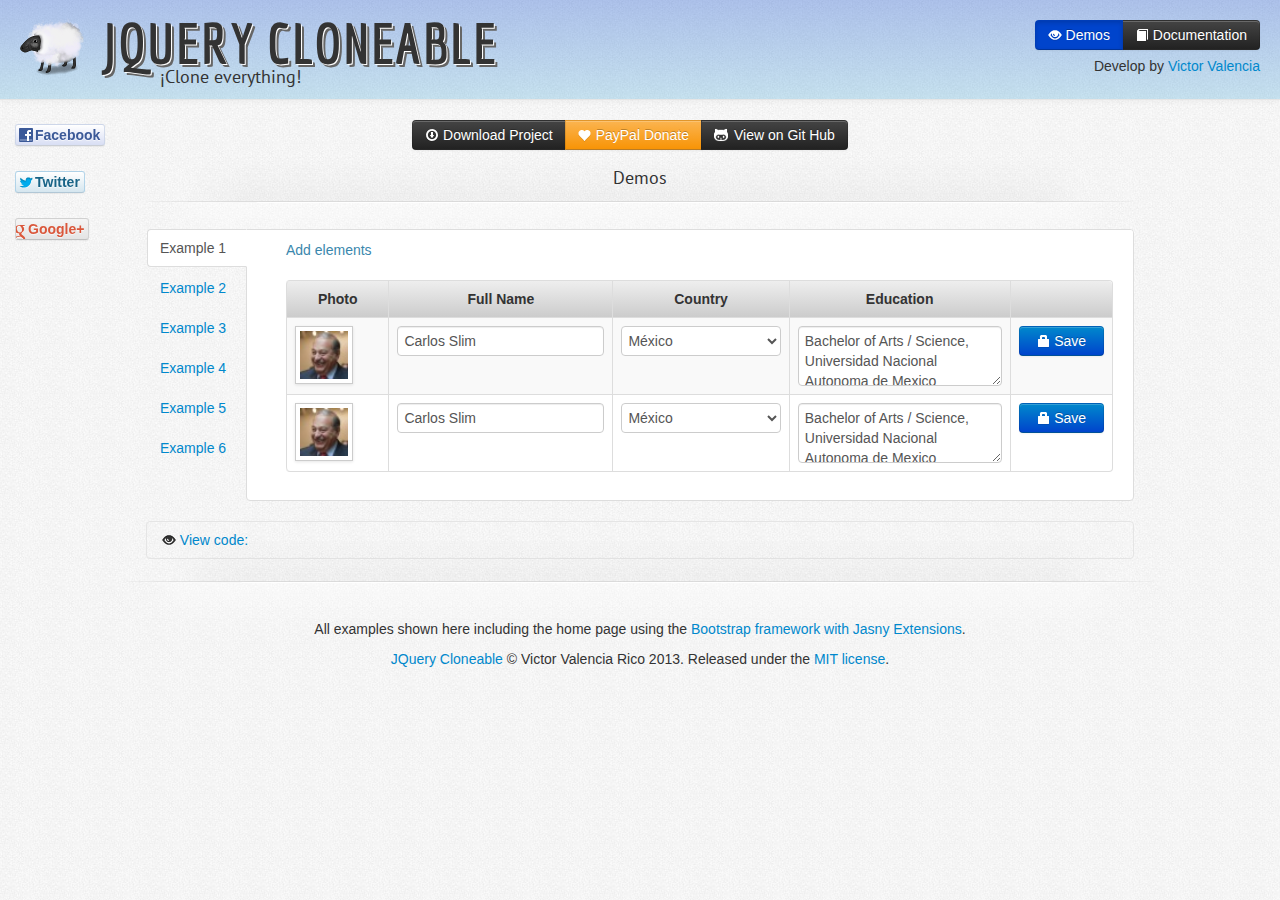
<file: index.html>
<!DOCTYPE html>
<html>

    <head>

	<meta http-equiv="Content-Type" content="text/html; charset=UTF-8">
	<title>JQuery Cloneable</title>

	<link rel="stylesheet" href="bootstrap/css/bootstrap.min.css"/>
	<link rel="stylesheet" href="social-likes/social-likes.css"/>
	<link rel="stylesheet" href="css/fonts.css"/>
	<link rel="stylesheet" href="css/index.css"/>

	<script type="text/javascript" src="js/jquery-1.8.2.min.js"></script>
	<script type="text/javascript" src="bootstrap/js/bootstrap.min.js"></script>
	<script type="text/javascript" src="social-likes/social-likes.min.js"></script>
	<script type="text/javascript" src="js/demo/index.js"></script>

    </head>

    <body>

	<!-- Begin :: Donate Form -->
	<form id="formDonate" action="https://www.paypal.com/cgi-bin/webscr" method="post">
	    <input type="hidden" name="cmd" value="_s-xclick">
	    <input type="hidden" name="hosted_button_id" value="7344EETBUX96A">
	</form>
	<!-- End :: Donate Form -->

	<!-- Begin :: Header -->
	<div class="container-fluid no-padding" >
	    <div class="row-fluid header-primary top-header top-header-background " style="padding-top: 0;">
		<div class="span6">
			<div class="sheep-logo pull-left"></div>
			<h2>JQUERY CLONEABLE</h2>
			<p class="subtitle">¡Clone everything!</p>
		</div>
		<div class="span6">
		    <div class="row-fluid" style="padding-top: 0;">
			<div class="span12">
			    <div id="buttonsPanel" class="btn-group buttons-menu-container pull-right">
				<button class="btn btn-primary active" data-page="demos"><i class="icon-eye-open icon-white"></i> Demos</button>
				<button class="btn btn-inverse" data-page="docs"><i class="icon-book icon-white"></i> Documentation</button>
			    </div>
			</div>
		    </div>
		    <div class="row-fluid" style="padding-top: 0;">
			<div class="span12">
			    <div class="pull-right" style="margin-right: 20px;">
				<p>Develop by <a href="https://github.com/victor-valencia">Victor Valencia</a></p>
			    </div>
			</div>
		    </div>
		</div>
	    </div>
	</div>
	<!-- End :: Header -->

	<!-- Begin :: Content -->
	<div class="container-fluid">

	    <div class="row-fluid">

		<div class="span1"></div>
		<div class="span10">

		    <!-- Begin :: Git Hub Buttons -->
		    <div class="row-fluid">
			<div class="span12 text-center">
			    <div class="btn-group buttons-menu-container">
				<button class="btn btn-inverse">
				    <a href="https://github.com/victor-valencia/jquery-cloneable/zipball/master">
					<i class="icon-download icon-white"></i> Download Project
				    </a>
				</button>
				<button id="btnDonate" class="btn btn-warning">
				    <i class="icon-heart icon-white"></i> PayPal Donate
				</button>
				<button class="btn btn-inverse">
				    <a href="https://github.com/victor-valencia/jquery-cloneable" target="_blank">
					<i class="icon-github icon-white"></i> View on Git Hub
				    </a>
				</button>
			    </div>
			</div>
		    </div>
		    <!-- End :: Git Hub Buttons -->

		    <!-- Begin :: Page Demos -->
		    <div class="container-fluid page" data-page="demos">

			<div class="row-fluid">
			    <div class="span12">
				<h3>Demos</h3>
			    </div>
			</div>

			<div class="row-fluid">
			    <div class="span12">
				<img src="css/images/divider.png" class="divider"/>
			    </div>
			</div>

			<div class="row-fluid">
			    <div class="span12">
				<div class="tabbable tabs-left">
				    <ul class="nav nav-tabs">
					<li class="active"><a href="demo_1.html" data-width="265px">Example 1</a></li>
					<li><a href="demo_2.html" data-width="265px">Example 2</a></li>
					<li><a href="demo_3.html" data-width="925px">Example 3</a></li>
					<li><a href="demo_4.html" data-width="600px">Example 4</a></li>
					<li><a href="demo_5.html" data-width="925px">Example 5</a></li>
					<li><a href="demo_6.html" data-width="925px">Example 6</a></li>
				    </ul>
				    <div class="tab-content">
					<iframe src="demo_1.html" style="width: 100%; height: 265px;"></iframe>
				    </div>
				</div>
			    </div>
			</div>

			<div class="row-fluid">
			    <div class="span12">

				<div class="accordion">
				    <div class="accordion-group">
					<div class="accordion-heading">
					    <a class="accordion-toggle" data-toggle="collapse" href="#collapseOne">
						<i class="icon-eye-open"></i> View code:
					    </a>
					</div>
					<div id="collapseOne" class="accordion-body collapse" style="height: 0px; ">
					    <div class="accordion-inner">

						<div class="row-fluid gist-container" style="display: block;">
						    <div class="span12">
							<script src="https://gist.github.com/victor-valencia/ef6f3722c47a46ae65a4.js"></script>
						    </div>
						</div>
						<div class="row-fluid gist-container">
						    <div class="span12">
							<script src="https://gist.github.com/victor-valencia/c6d660ab84e2005b8a9e.js"></script>
						    </div>
						</div>
						<div class="row-fluid gist-container">
						    <div class="span12">
							<script src="https://gist.github.com/victor-valencia/93a3c64fcefb2cde4ade.js"></script>
							<script src="https://gist.github.com/victor-valencia/f7173b486d6a837353f5.js"></script>
						    </div>
						</div>
						<div class="row-fluid gist-container">
						    <div class="span12">
							<script src="https://gist.github.com/victor-valencia/7988c0bd191995e0ed78.js"></script>
							<script src="https://gist.github.com/victor-valencia/f7173b486d6a837353f5.js"></script>
						    </div>
						</div>
						<div class="row-fluid gist-container">
						    <div class="span12">
							<script src="https://gist.github.com/victor-valencia/efb5e34c3df4fd89b068.js"></script>
							<script src="https://gist.github.com/victor-valencia/f7173b486d6a837353f5.js"></script>
						    </div>
						</div>
						<div class="row-fluid gist-container">
						    <div class="span12">
							<script src="https://gist.github.com/victor-valencia/6d6f94be6806620d2033.js"></script>
							<script src="https://gist.github.com/victor-valencia/f7173b486d6a837353f5.js"></script>
						    </div>
						</div>

					    </div>
					</div>
				    </div>
				</div>

			    </div>
			</div>

		    </div>
		    <!-- End :: Page Demos -->

		    <!-- Begin :: Page Documentation -->
		    <div class="container-fluid page hide" data-page="docs">

			<div class="row-fluid">
			    <div class="span12">
				<h3>Documentation</h3>
			    </div>
			</div>

			<div class="row-fluid">
			    <div class="span12">
				<img src="css/images/divider.png" class="divider"/>
			    </div>
			</div>

			<div class="row-fluid">
			    <div class="span12">

				<table class="table table-bordered table-striped table-doc">

				    <thead class="top-header-background">
					<th colspan="2">initialization</th>
				    </thead>
				    <tbody>

					<tr>
					    <td>
						<span class="text-success">.cloneable</span>( <span class="text-info">options</span> )
					    </td>
					    <td class="muted">
						<span class="return-type">Returns: jQuery</span>
						Initialize plu-gin.
					    </td>
					</tr>

				    </tbody>

				</table>

			    </div>
			</div>

			<div class="row-fluid">
			    <div class="span1"></div>
			    <div class="span11">

				<table class="table table-bordered table-striped table-doc-options">

				    <thead>
					<th>options</th>
					<th><span class="data-type">Object</span></th>
				    </thead>
				    <tbody>

					<tr>
					    <td>fadeEffect</td>
					    <td>
						<span class="data-type">Boolean</span>
						Indicates whether to use the fade effect when you add or remove items.
						<p class="inner">Default: true</p>
					    </td>
					</tr>
					<tr>
					    <td>events</td>
					    <td>
						<span class="data-type">Object</span>
						Custom events.
					    </td>
					</tr>

				    </tbody>

				</table>

			    </div>
			</div>

			<div class="row-fluid">
			    <div class="span2"></div>
			    <div class="span10">

				<table class="table table-bordered table-striped table-doc-options">

				    <thead>
					<th>events</th>
					<th><span class="data-type">Object</span></th>
				    </thead>
				    <tbody>

					<tr>
					    <td>onCloneAdded(event)</td>
					    <td>
						<span class="data-type">Function</span>
						This event fires when the clone is added.

						<p>Properties of event value:</p>
						<p class="inner">event.data <span class="muted">Cloned item data.</span></p>
						<p class="inner">event.index <span class="muted">Cloned item index.</span></p>
						<p class="inner">event.length <span class="muted">Size of items cloned.</span></p>
						<p class="inner">event.node <span class="muted">Instance of cloned item.</span></p>
					    </td>
					</tr>
					<tr>
					    <td>onCloneRemoved(event)</td>
					    <td>
						<span class="data-type">Function</span>
						This event fires when the clone is removed.

						<p>Properties of event value:</p>
						<p class="inner">event.index <span class="muted">Index of the deleted item.</span></p>
						<p class="inner">event.length <span class="muted">Size of items cloned.</span></p>
						<p class="inner">event.node <span class="muted">Instance of cloned item.</span></p>
					    </td>
					</tr>

				    </tbody>

				</table>

			    </div>
			</div>

			<div class="row-fluid">
			    <div class="span12">

				<table class="table table-bordered table-striped table-doc">

				    <thead class="top-header-background">
					<th colspan="2">addClone</th>
				    </thead>
				    <tbody>

					<tr>
					    <td>
						<span class="text-success">.cloneable</span>( 'addClone', <span class="text-info">options</span> )
					    </td>
					    <td class="muted">
						<span class="return-type">Returns: jQuery</span>
						Add new clone.
					    </td>
					</tr>

				    </tbody>

				</table>

			    </div>
			</div>

			<div class="row-fluid">
			    <div class="span1"></div>
			    <div class="span11">

				<table class="table table-bordered table-striped table-doc-options">

				    <thead>
					<th>options</th>
					<th><span class="data-type">Array | Object</span></th>
				    </thead>
				    <tbody>

					<tr>
					    <td>index</td>
					    <td>
						<span class="data-type">Integer</span>
						Item index.
						<p class="inner">Default: -1 <span class="muted">Indicates the last item.</span></p>
					    </td>
					</tr>
					<tr>
					    <td>data</td>
					    <td>
						<span class="data-type">Object</span>
						Item data.
						<p class="inner">Default: {} <span class="muted">Indicates empty data.</span></p>
					    </td>
					</tr>
					<tr>
					    <td>model</td>
					    <td>
						<span class="data-type">String</span>
						Model name.
						<p class="inner">Default: null <span class="muted">Indicates the first model.</span></p>
					    </td>
					</tr>

				    </tbody>

				</table>

			    </div>
			</div>

			<div class="row-fluid">
			    <div class="span12">

				<table class="table table-bordered table-striped table-doc">

				    <thead class="top-header-background">
					<th colspan="2">getModel</th>
				    </thead>
				    <tbody>

					<tr>
					    <td>
						<span class="text-success">.cloneable</span>( 'getModel', <span class="text-info">name</span> )
					    </td>
					    <td class="muted">
						<span class="return-type">Returns: jQuery</span>
						Gets the specified model.
					    </td>
					</tr>

				    </tbody>

				</table>

			    </div>
			</div>

			<div class="row-fluid">
			    <div class="span1"></div>
			    <div class="span11">

				<table class="table table-bordered table-striped table-doc-options">

				    <tbody>
					<tr>
					    <td>name</td>
					    <td>
						<span class="data-type">String</span>
						Model name.
						<p class="inner">Default: null <span class="muted">Indicates the first model.</span></p>
					    </td>
					</tr>
				    </tbody>

				</table>

			    </div>
			</div>

			<div class="row-fluid">
			    <div class="span12">

				<table class="table table-bordered table-striped table-doc">

				    <thead class="top-header-background">
					<th colspan="2">getData</th>
				    </thead>
				    <tbody>

					<tr>
					    <td>
						<span class="text-success">.cloneable</span>( 'getData', <span class="text-info">index</span> )
					    </td>
					    <td class="muted">
						<span class="return-type">Returns: Object</span>
						Gets data from a specified index.
					    </td>
					</tr>

				    </tbody>

				</table>

			    </div>
			</div>

			<div class="row-fluid">
			    <div class="span1"></div>
			    <div class="span11">

				<table class="table table-bordered table-striped table-doc-options">

				    <tbody>
					<tr>
					    <td>index</td>
					    <td>
						<span class="data-type">Integer</span>
						Item index.
						<p class="inner">Default: 0 <span class="muted">Indicates the first item.</span></p>
					    </td>
					</tr>
				    </tbody>

				</table>

			    </div>
			</div>

			<div class="row-fluid">
			    <div class="span12">

				<table class="table table-bordered table-striped table-doc">

				    <thead class="top-header-background">
					<th colspan="2">setData</th>
				    </thead>
				    <tbody>

					<tr>
					    <td>
						<span class="text-success">.cloneable</span>( 'setData', <span class="text-info">options</span> )
					    </td>
					    <td class="muted">
						<span class="return-type">Returns: jQuery</span>
						Data sets of a specified index.
					    </td>
					</tr>

				    </tbody>

				</table>

			    </div>
			</div>

			<div class="row-fluid">
			    <div class="span1"></div>
			    <div class="span11">

				<table class="table table-bordered table-striped table-doc-options">

				    <thead>
					<th>options</th>
					<th><span class="data-type">Object</span></th>
				    </thead>
				    <tbody>

					<tr>
					    <td>index</td>
					    <td>
						<span class="data-type">Integer</span>
						Item index.
						<p class="inner">Default: 0 <span class="muted">Indicates the first index.</span></p>
					    </td>
					</tr>
					<tr>
					    <td>data</td>
					    <td>
						<span class="data-type">Object</span>
						Item data.
						<p class="inner">Default: {} <span class="muted">Indicates a empty data.</span></p>
					    </td>
					</tr>

				    </tbody>

				</table>

			    </div>
			</div>

			<div class="row-fluid">
			    <div class="span12">

				<table class="table table-bordered table-striped table-doc">

				    <thead class="top-header-background">
					<th colspan="2">changeModel</th>
				    </thead>
				    <tbody>

					<tr>
					    <td>
						<span class="text-success">.cloneable</span>( 'changeModel', <span class="text-info">options</span> )
					    </td>
					    <td class="muted">
						<span class="return-type">Returns: jQuery</span>
						Changes the model of a specified index.
					    </td>
					</tr>

				    </tbody>

				</table>

			    </div>
			</div>

			<div class="row-fluid">
			    <div class="span1"></div>
			    <div class="span11">

				<table class="table table-bordered table-striped table-doc-options">

				    <thead>
					<th>options</th>
					<th><span class="data-type">Object</span></th>
				    </thead>
				    <tbody>

					<tr>
					    <td>index</td>
					    <td>
						<span class="data-type">Integer</span>
						Item index.
						<p class="inner">Default: 0 <span class="muted">Indicates the first index.</span></p>
					    </td>
					</tr>
					<tr>
					    <td>data</td>
					    <td>
						<span class="data-type">Object</span>
						Item data.
						<p class="inner">Default: {} <span class="muted">Indicates a empty data.</span></p>
					    </td>
					</tr>
					<tr>
					    <td>model</td>
					    <td>
						<span class="data-type">String</span>
						Model name.
						<p class="inner">Default: null <span class="muted">Indicates the first model.</span></p>
					    </td>
					</tr>

				    </tbody>

				</table>

			    </div>
			</div>

			<div class="row-fluid">
			    <div class="span12">

				<table class="table table-bordered table-striped table-doc">

				    <thead class="top-header-background">
					<th colspan="2">removeClone</th>
				    </thead>
				    <tbody>

					<tr>
					    <td>
						<span class="text-success">.cloneable</span>( 'removeClone', <span class="text-info">index</span> )
					    </td>
					    <td class="muted">
						<span class="return-type">Returns: jQuery</span>
						Remove an item from a specified index.
					    </td>
					</tr>

				    </tbody>

				</table>

			    </div>
			</div>

			<div class="row-fluid">
			    <div class="span1"></div>
			    <div class="span11">

				<table class="table table-bordered table-striped table-doc-options">

				    <tbody>
					<tr>
					    <td>index</td>
					    <td>
						<span class="data-type">Integer</span>
						Item index.
						<p class="inner">Default: -1 <span class="muted">Indicates the last item.</span></p>
					    </td>
					</tr>
				    </tbody>

				</table>

			    </div>
			</div>

			<div class="row-fluid">
			    <div class="span12">

				<table class="table table-bordered table-striped table-doc">

				    <thead class="top-header-background">
					<th colspan="2">removeAllClone</th>
				    </thead>
				    <tbody>

					<tr>
					    <td>
						<span class="text-success">.cloneable</span>( 'removeAllClone' )
					    </td>
					    <td class="muted">
						<span class="return-type">Returns: jQuery</span>
						Remove all items.
					    </td>
					</tr>

				    </tbody>

				</table>

			    </div>
			</div>

		    </div>
		    <!-- End :: Page Documentation -->

		    <!-- Begin :: Footer -->
		    <div class="row-fluid">
			<div class="span12">
			    <img src="css/images/divider.png" class="divider"/>
			</div>
		    </div>

		    <div class="row-fluid">
			<div class="span12 text-center" style="padding-top: 10px; padding-bottom: 20px;">
			    <p>
				All examples shown here including the home page using the <a href="http://jasny.github.com/bootstrap/index.html">Bootstrap framework with Jasny Extensions</a>.
			    </p>
			    <p>
				<a href="https://github.com/victor-valencia/jquery-cloneable">JQuery Cloneable</a> © Victor Valencia Rico 2013.
				Released under the <a href="https://github.com/victor-valencia/jquery-cloneable/blob/master/MIT%20License.txt">MIT license</a>.
			    </p>
			</div>
		    </div>
		    <!-- End :: Footer -->

		</div>
		<div class="span1"></div>

	    </div>

	</div>
	<!-- End :: Content -->

	<div id="wrapperSocial">
	    <ul class="social-likes social-likes_vertical" data-url="victor-valencia.github.com/jquery-cloneable" data-title="JQuery Cloneable">
		<li class="facebook" title="Share link on Facebook">Facebook</li>
		<li class="twitter" data-via="recktoner" title="Share link on Twitter">Twitter</li>
		<li class="plusone" title="Share link on Google+">Google+</li>
	    </ul>
	</div>

	<!-- Begin :: Button Back -->
	<div id="wrapperBackTop">
	    <button type="button" class="btn btn-inverse"><i class="icon-white icon-upload"></i> Back top</button>
	</div>
	<!-- End :: Button Back -->

    </body>

    <script type="text/javascript">

	var _gaq = _gaq || [];
	_gaq.push(['_setAccount', 'UA-38890641-2']);
	_gaq.push(['_trackPageview']);

	(function() {
	    var ga = document.createElement('script'); ga.type = 'text/javascript'; ga.async = true;
	    ga.src = ('https:' == document.location.protocol ? 'https://ssl' : 'http://www') + '.google-analytics.com/ga.js';
	    var s = document.getElementsByTagName('script')[0]; s.parentNode.insertBefore(ga, s);
	})();

    </script>

</html>
</file>
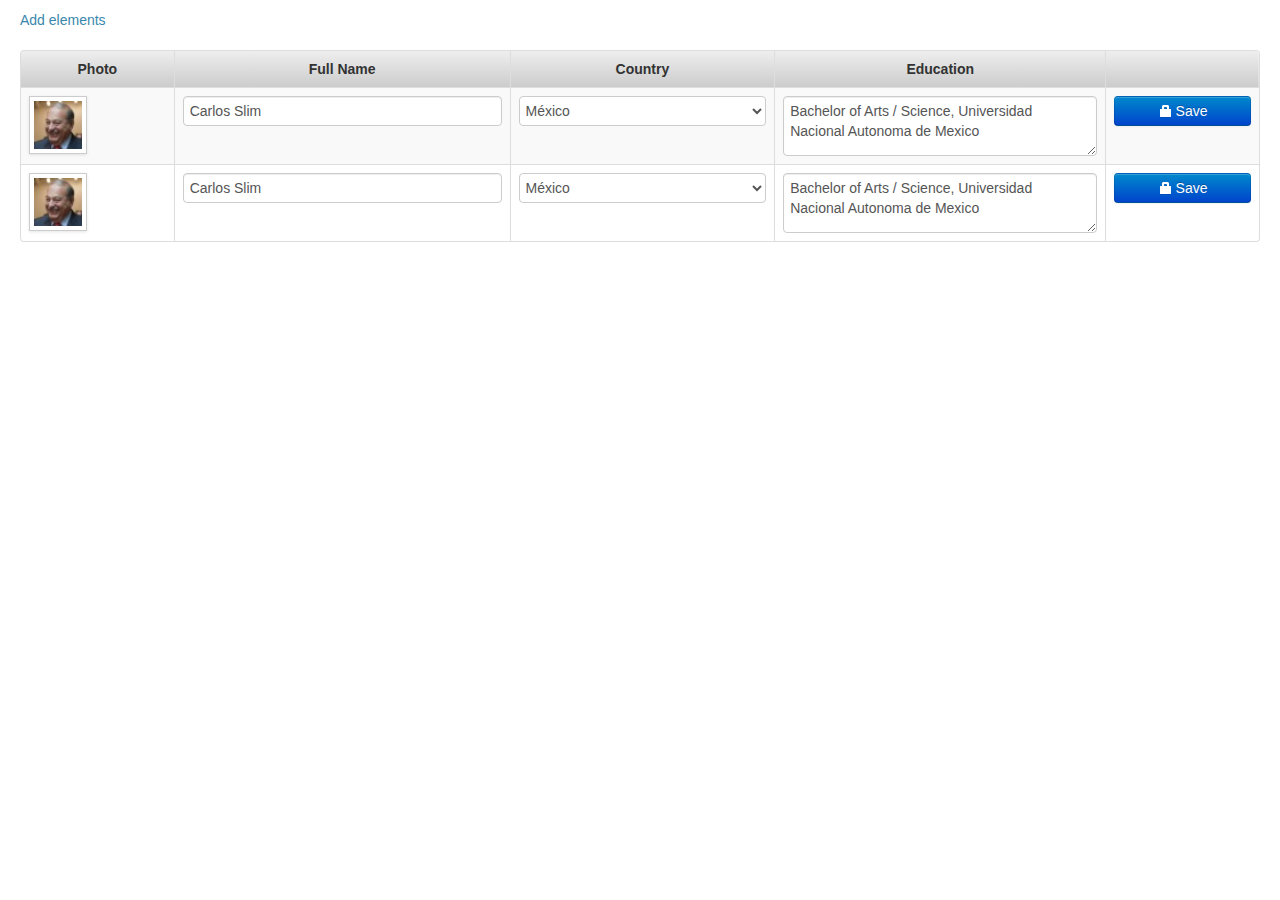
<file: demo_1.html>
<!DOCTYPE html>
<html>

    <head>

	<meta http-equiv="Content-Type" content="text/html; charset=UTF-8">
	<title>JQuery Cloneable</title>

	<link rel="stylesheet" href="bootstrap/css/bootstrap.min.css"/>
	<link rel="stylesheet" href="css/theme.css"/>

	<script type="text/javascript" src="js/jquery-1.8.2.min.js"></script>
	<script type="text/javascript" src="js/jquery-cloneable.min.js"></script>
	<script type="text/javascript" src="js/demo/demo_1.js"></script>

    </head>

    <body>

	<div class="container-fluid">

	    <div class="row-fluid">
		<div class="span12">

		    <p class="text-info">Add elements</p>

		</div>
	    </div>

	    <div class="row-fluid">
		<div class="span12">

		    <table id="tableCloneable" class="table table-bordered table-striped">

			<thead>

			    <tr>
				<th>Photo</th>
				<th>Full Name</th>
				<th>Country</th>
				<th>Education</th>
				<th></th>
			    </tr>

			</thead>

			<tbody>

			    <tr class="model" style="">
				<td class="text-center">
				    <img name="photo[]" src="images/carlos-slim-helu_42x42.jpg" class="img-polaroid" style="width: 48px; height: 48px;"/>
				</td>
				<td>
				    <input name="full_name[]" type="text" class="input-block-level" placeholder="Type a full name" value="Carlos Slim"/>
				</td>
				<td>
				    <select name="country[]" class="input-block-level">
					<option value="">Select a country</option>
					<option value="México" selected="selected">México</option>
					<option value="United States">United States</option>
				    </select>
				</td>
				<td>
				    <textarea name="education[]" class="input-block-level" placeholder="Type a education" value="Bachelor of Arts / Science, Universidad Nacional Autonoma de Mexico">Bachelor of Arts / Science, Universidad Nacional Autonoma de Mexico</textarea>
				</td>
				<td>
				    <button type="button" class="buttonSave btn btn-primary input-block-level" tittle="Save"><i class="icon-lock icon-white"></i> Save</button>
				</td>
			    </tr>

			</tbody>

		    </table>

		</div>
	    </div>

	</div>

    </body>

</html>
</file>
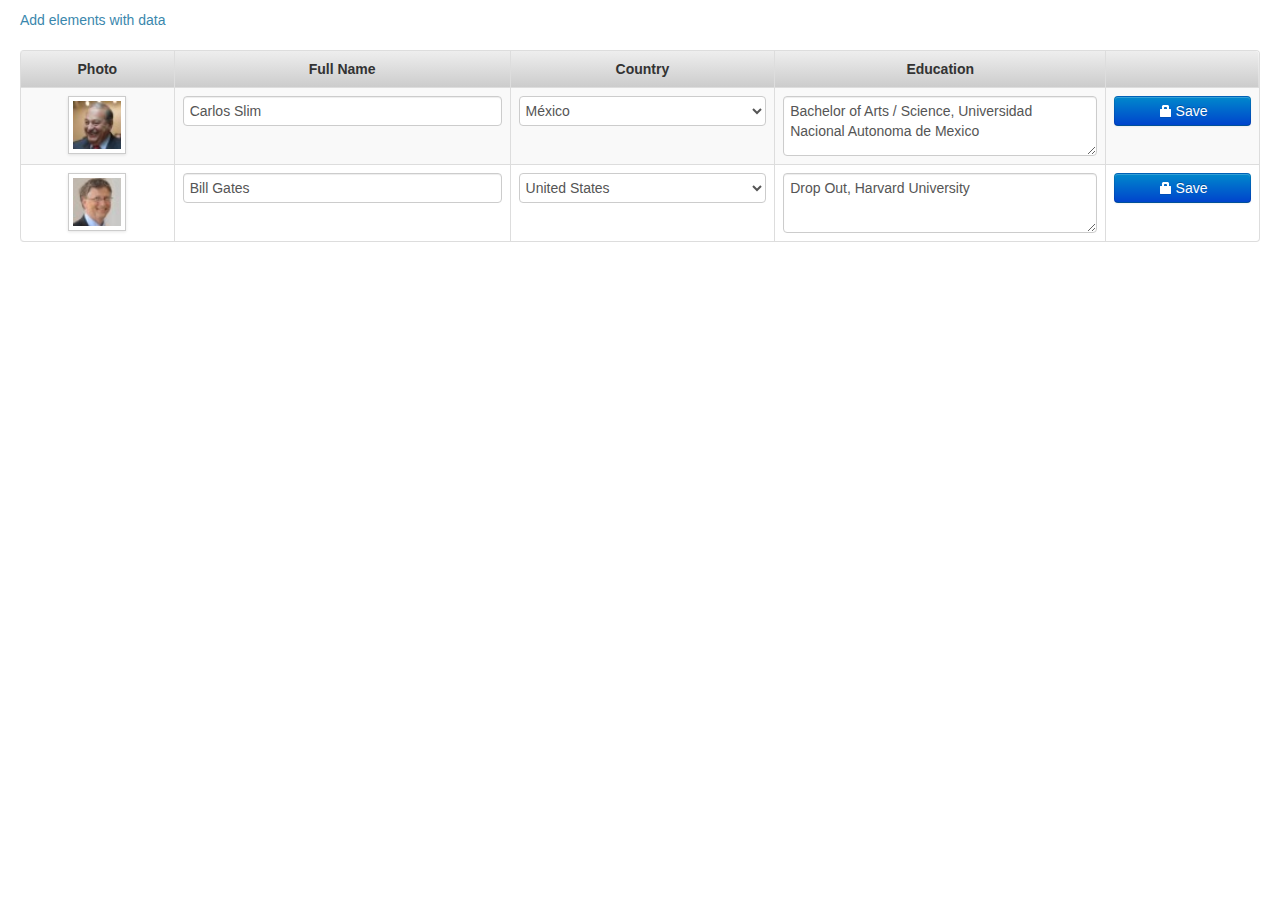
<file: demo_2.html>
<!DOCTYPE html>
<html>

    <head>

	<meta http-equiv="Content-Type" content="text/html; charset=UTF-8">
	<title>JQuery Cloneable</title>

	<link rel="stylesheet" href="bootstrap/css/bootstrap.min.css"/>
	<link rel="stylesheet" href="css/theme.css"/>

	<script type="text/javascript" src="js/jquery-1.8.2.min.js"></script>
	<script type="text/javascript" src="js/jquery-cloneable.min.js"></script>
	<script type="text/javascript" src="js/demo/demo_2.js"></script>

    </head>

    <body>

	<div class="container-fluid">

	    <div class="row-fluid">
		<div class="span12">

		    <p class="text-info">Add elements with data</p>

		</div>
	    </div>

	    <div class="row-fluid">
		<div class="span12">

		    <table id="tableCloneable" class="table table-bordered table-striped">

			<thead>

			    <tr>
				<th>Photo</th>
				<th>Full Name</th>
				<th>Country</th>
				<th>Education</th>
				<th></th>
			    </tr>

			</thead>

			<tbody>

			    <tr class="model">
				<td style="text-align: center;">
				    <img name="photo[]" src="" class="img-polaroid" style="width: 48px; height: 48px;"/>
				</td>
				<td>
				    <input name="full_name[]" type="text" class="input-block-level" placeholder="Type a full name"/>
				</td>
				<td>
				    <select name="country[]" class="input-block-level">
					<option value="">Select a country</option>
					<option value="México">México</option>
					<option value="United States">United States</option>
				    </select>
				</td>
				<td>
				    <textarea name="education[]" class="input-block-level" placeholder="Type a education"></textarea>
				</td>
				<td>
				    <button type="button" class="buttonSave btn btn-primary input-block-level" tittle="Save"><i class="icon-lock icon-white"></i> Save</button>
				</td>
			    </tr>

			</tbody>

		    </table>

		</div>
	    </div>

	</div>

    </body>

</html>
</file>
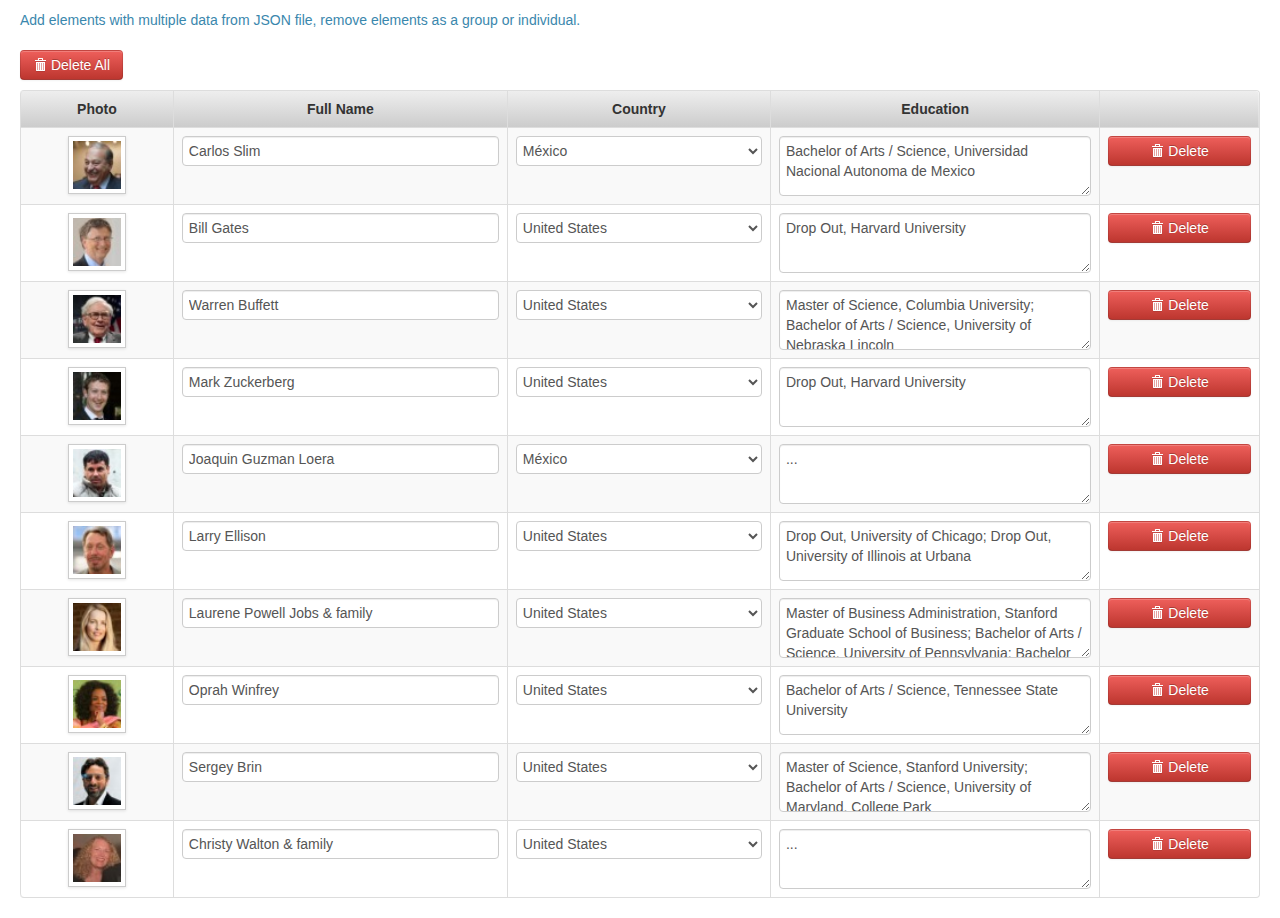
<file: demo_3.html>
<!DOCTYPE html>
<html>

    <head>

	<meta http-equiv="Content-Type" content="text/html; charset=UTF-8">
	<title>JQuery Cloneable</title>

	<link rel="stylesheet" href="bootstrap/css/bootstrap.min.css"/>
	<link rel="stylesheet" href="css/theme.css"/>

	<script type="text/javascript" src="js/jquery-1.8.2.min.js"></script>
	<script type="text/javascript" src="js/jquery-cloneable.min.js"></script>
	<script type="text/javascript" src="js/demo/demo_3.js"></script>

    </head>

    <body>

	<div class="container-fluid">

	    <div class="row-fluid">
		<div class="span12">

		    <p class="text-info">Add elements with multiple data from JSON file, remove elements as a group or individual.</p>

		</div>
	    </div>

	    <div class="row-fluid">
		<div class="span12">

		    <button id="buttonDeleteAll" type="button" class="btn btn-danger"><i class="icon-trash icon-white"></i> Delete All</button>

		</div>
	    </div>

	    <div class="row-fluid">
		<div class="span12">

		    <table id="tableCloneable" class="table table-bordered table-striped">

			<thead>

			    <tr>
				<th>Photo</th>
				<th>Full Name</th>
				<th>Country</th>
				<th>Education</th>
				<th></th>
			    </tr>

			</thead>

			<tbody>

			    <tr class="model">
				<td style="text-align: center;">
				    <img name="photo[]" src="" class="img-polaroid" style="width: 48px; height: 48px;"/>
				</td>
				<td>
				    <input name="full_name[]" type="text" class="input-block-level" placeholder="Type a full name"/>
				</td>
				<td>
				    <select name="country[]" class="input-block-level">
					<option value="">Select a country</option>
					<option value="México">México</option>
					<option value="United States">United States</option>
				    </select>
				</td>
				<td>
				    <textarea name="education[]" class="input-block-level" placeholder="Type a education"></textarea>
				</td>
				<td>
				    <button type="button" class="buttonDelete btn btn-danger input-block-level" tittle="Delete"><i class="icon-trash icon-white"></i> Delete</button>				</td>
			    </tr>

			</tbody>

		    </table>

		</div>
	    </div>

	</div>

    </body>

</html>
</file>
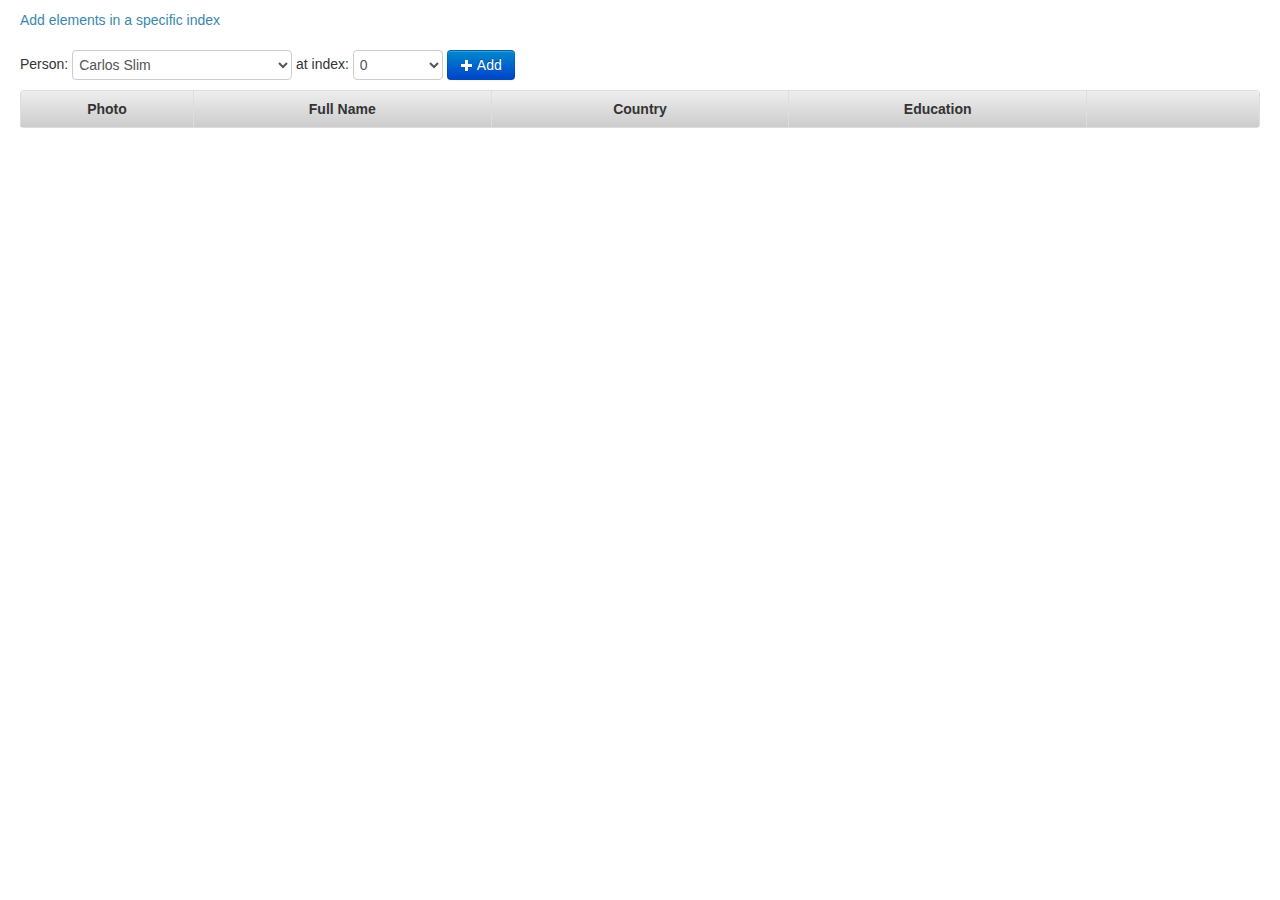
<file: demo_4.html>
<!DOCTYPE html>
<html>

    <head>

	<meta http-equiv="Content-Type" content="text/html; charset=UTF-8">
	<title>JQuery Cloneable</title>

	<link rel="stylesheet" href="bootstrap/css/bootstrap.min.css"/>
	<link rel="stylesheet" href="css/theme.css"/>

	<script type="text/javascript" src="js/jquery-1.8.2.min.js"></script>
	<script type="text/javascript" src="js/jquery-cloneable.min.js"></script>
	<script type="text/javascript" src="js/demo/demo_4.js"></script>

    </head>

    <body>

	<div class="container-fluid">

	    <div class="row-fluid">
		<div class="span12">

		    <p class="text-info">Add elements in a specific index</p>

		</div>
	    </div>

	    <div class="row-fluid">
		<div class="span12">

		    Person:
		    <select id="selectPerson"></select>

		    at index:
		    <select id="selectIndex" class="input-small">
			<option value="0">0</option>
		    </select>

		    <button id="buttonAdd" type="button" class="btn btn-primary"><i class="icon-plus icon-white"></i> Add</button>

		</div>
	    </div>

	    <div class="row-fluid">
		<div class="span12">

		    <table id="tableCloneable" class="table table-bordered table-striped">

			<thead>

			    <tr>
				<th>Photo</th>
				<th>Full Name</th>
				<th>Country</th>
				<th>Education</th>
				<th></th>
			    </tr>

			</thead>

			<tbody>

			    <tr class="model">
				<td style="text-align: center;">
				    <img name="photo[]" src="" class="img-polaroid" style="width: 48px; height: 48px;"/>
				</td>
				<td>
				    <input name="full_name[]" type="text" class="input-block-level" placeholder="Type a full name"/>
				</td>
				<td>
				    <select name="country[]" class="input-block-level">
					<option value="">Select a country</option>
					<option value="México">México</option>
					<option value="United States">United States</option>
				    </select>
				</td>
				<td>
				    <textarea name="education[]" class="input-block-level" placeholder="Type a education"></textarea>
				</td>
				<td>
				    <button type="button" class="btn btn-danger buttonDelete input-block-level"><i class="icon-trash icon-white"></i> Delete</button>
				</td>
			    </tr>

			</tbody>

		    </table>

		</div>
	    </div>

	</div>

    </body>

</html>
</file>
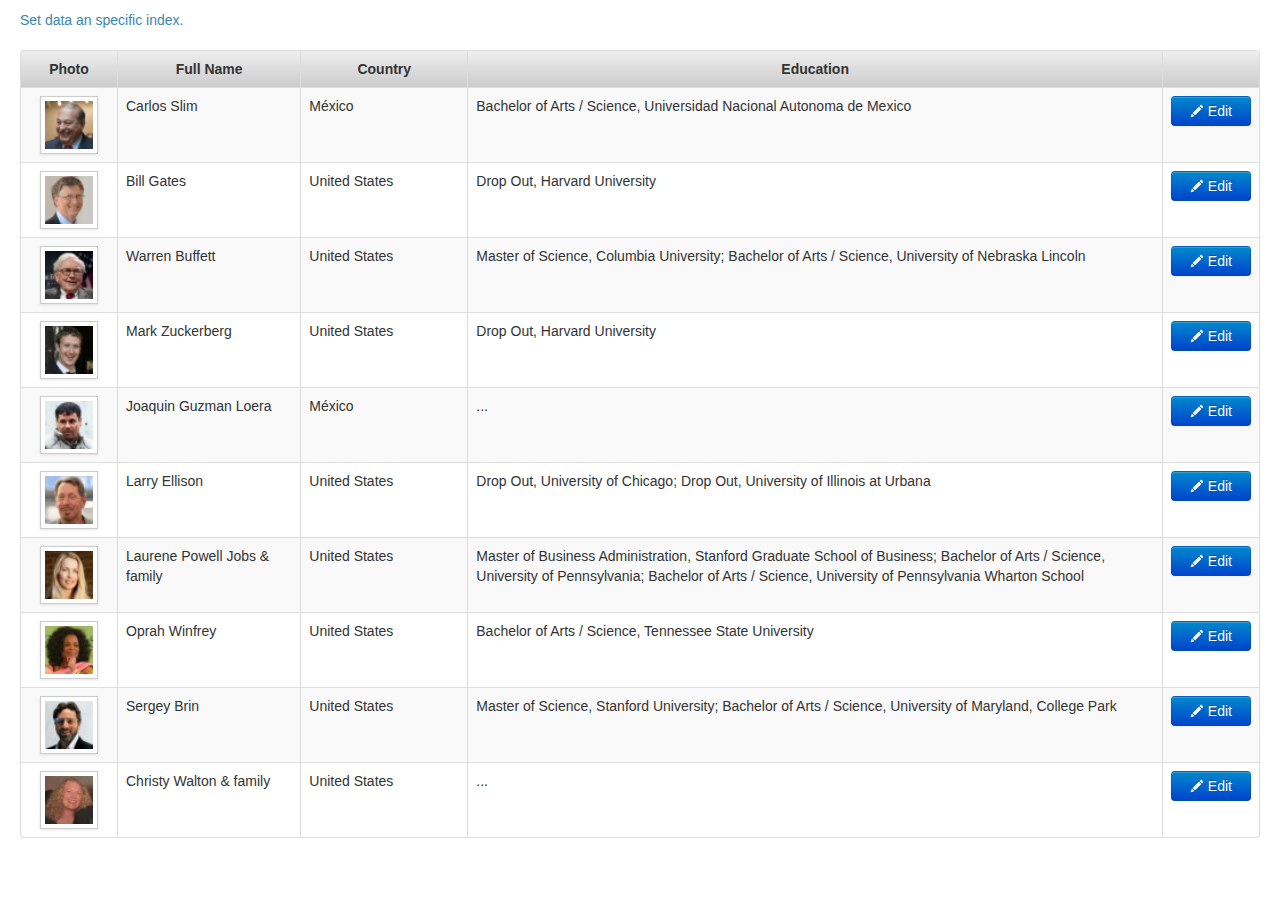
<file: demo_5.html>
<!DOCTYPE html>
<html>

    <head>

	<meta http-equiv="Content-Type" content="text/html; charset=UTF-8">
	<title>JQuery Cloneable</title>

	<link rel="stylesheet" href="bootstrap/css/bootstrap.min.css"/>
	<link rel="stylesheet" href="css/theme.css"/>

	<script type="text/javascript" src="js/jquery-1.8.2.min.js"></script>
	<script type="text/javascript" src="bootstrap/js/bootstrap.min.js"></script>
	<script type="text/javascript" src="js/jquery-cloneable.min.js"></script>
	<script type="text/javascript" src="js/demo/demo_5.js"></script>

    </head>

    <body>

	<div class="container-fluid">

	    <div class="row-fluid">
		<div class="span12">

		    <p class="text-info">Set data an specific index.</p>

		</div>
	    </div>

	    <div class="row-fluid">
		<div class="span12">

		    <table id="tableCloneable" class="table table-bordered table-striped">

			<thead>

			    <tr>
				<th>Photo</th>
				<th>Full Name</th>
				<th>Country</th>
				<th>Education</th>
				<th></th>
			    </tr>

			</thead>

			<tbody>

			    <tr class="model">
				<td style="text-align: center;">
				    <img name="photo[]" src="" class="img-polaroid" style="width: 48px; height: 48px;"/>
				</td>
				<td name="full_name[]"></td>
				<td name="country[]"></td>
				<td name="education[]"></td>
				<td>
				    <button type="button" class="buttonEdit btn btn-primary input-block-level" tittle="Edit"><i class="icon-pencil icon-white"></i> Edit</button>
				</td>
			    </tr>

			</tbody>

		    </table>

		</div>
	    </div>

	    <div id="windowEdit" class="modal hide fade" tabindex="-1" role="dialog" aria-labelledby="myModalLabel" aria-hidden="true">
		<div class="modal-header">
		    <button type="button" class="close" data-dismiss="modal" aria-hidden="true">×</button>
		    <h3 id="myModalLabel">Edit</h3>
		</div>
		<div class="modal-body">
		    <input name="index" type="hidden"/>
		    Full name:
		    <input name="full_name" type="text" class="input-block-level" placeholder="Type a full name"/>
		    Country:
		    <select name="country" class="input-block-level">
			<option value="">Select a country</option>
			<option value="México">México</option>
			<option value="United States">United States</option>
		    </select>
		    Education:
		    <textarea name="education" class="input-block-level" placeholder="Type a education"></textarea>
		</div>
		<div class="modal-footer">
		    <button class="btn" data-dismiss="modal" aria-hidden="true">Close</button>
		    <button id="buttonSave" class="btn btn-primary"><i class="icon-lock icon-white"></i> Save</button>
		</div>
	    </div>

	</div>

    </body>

</html>
</file>
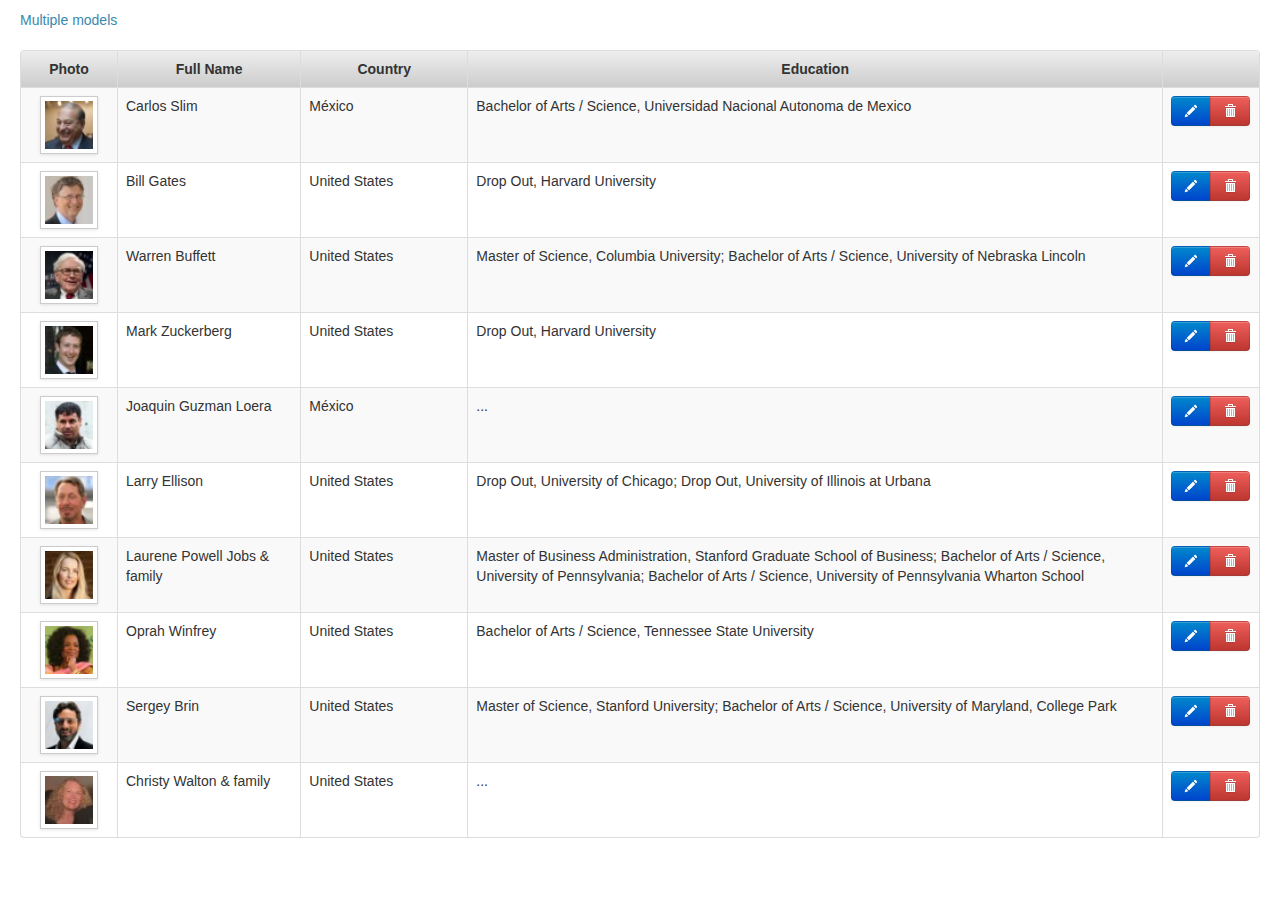
<file: demo_6.html>
<!DOCTYPE html>
<html>

    <head>

	<meta http-equiv="Content-Type" content="text/html; charset=UTF-8">
	<title>JQuery Cloneable</title>

	<link rel="stylesheet" href="bootstrap/css/bootstrap.min.css"/>
	<link rel="stylesheet" href="css/theme.css"/>

	<script type="text/javascript" src="js/jquery-1.8.2.min.js"></script>
	<script type="text/javascript" src="js/jquery-cloneable.min.js"></script>
	<script type="text/javascript" src="js/demo/demo_6.js"></script>

    </head>

    <body>

	<div class="container-fluid">

	    <div class="row-fluid">
		<div class="span12">

		    <p class="text-info">Multiple models</p>

		</div>
	    </div>

	    <div class="row-fluid">
		<div class="span12">

		    <table id="tableCloneable" class="table table-bordered table-striped">

			<thead>

			    <tr>
				<th>Photo</th>
				<th>Full Name</th>
				<th>Country</th>
				<th>Education</th>
				<th></th>
			    </tr>

			</thead>

			<tbody>

			    <tr class="model" data-model-name="READ">
				<td style="text-align: center;">
				    <img name="photo[]" src="" class="img-polaroid" style="width: 48px; height: 48px;"/>
				</td>
				<td name="full_name[]"></td>
				<td name="country[]"></td>
				<td name="education[]"></td>
				<td>
				    <div class="btn-group input-block-level">
					<button type="button" class="btn btn-primary buttonEdit" tittle="Edit"><i class="icon-pencil icon-white"></i></button>
					<button type="button" class="btn btn-danger buttonDelete" tittle="Delete"><i class="icon-trash icon-white"></i></button>
				    </div>
				</td>
			    </tr>
			    <tr class="model" data-model-name="EDIT">
				<td style="text-align: center;">
				    <img name="photo[]" src="" class="img-polaroid" style="width: 48px; height: 48px;"/>
				</td>
				<td>
				    <input name="full_name[]" type="text" class="input-block-level" placeholder="Type a full name"/>
				</td>
				<td>
				    <select name="country[]" class="input-block-level">
					<option value="">Select a country</option>
					<option value="México">México</option>
					<option value="United States">United States</option>
				    </select>
				</td>
				<td>
				    <textarea name="education[]" class="input-block-level" placeholder="Type a education"></textarea>
				</td>
				<td>
				    <div class="btn-group input-block-level">
					<button type="button" class="btn btn-primary buttonSave" tittle="Save"><i class="icon-lock icon-white"></i></button>
					<button type="button" class="btn btn-danger buttonDelete" tittle="Delete"><i class="icon-trash icon-white"></i></button>
				    </div>
				</td>
			    </tr>

			</tbody>

		    </table>

		</div>
	    </div>

	</div>

    </body>

</html>
</file>
<file: social-likes/social-likes.css>
/* Social Likes Artem Sapegin - http://sapegin.github.com/social-likes - Licensed MIT */
.social-likes,.social-likes__widget{display:inline-block;vertical-align:middle;line-height:20px;text-indent:0;padding:0;word-spacing:0;font-size:14px;*zoom:1;*display:inline}
.social-likes{margin:-3px;line-height:26px;list-style:none;}
.social-likes li{display:inline-block;*zoom:1;*display:inline}
.social-likes_vertical li{display:block}
.social-likes__widget{display:inline-block;position:relative;margin:3px;white-space:nowrap}
.social-likes__widget:before{display:none}
.social-likes__button,.social-likes__counter,.social-likes__balloon,.social-likes__balloon__code{font-family:"Trebuchet MS","Helvetica Neue",Tahoma,sans-serif;font-size:14px;text-rendering:optimizeLegibility}
.social-likes__button,.social-likes__counter{display:inline-block;*display:inline;*float:left;margin:0;line-height:18px;border-width:1px;border-style:solid;border-radius:3px;outline:0}
.social-likes__button{position:relative;padding:1px 4px 1px 20px;font-weight:bold;text-shadow:0 1px 0 rgba(255,255,255,0.6);-webkit-box-shadow:0 1px 1px rgba(0,0,0,0.05);box-shadow:0 1px 1px rgba(0,0,0,0.05);-webkit-transition:border .1s ease-in-out,color .2s ease-in-out;-moz-transition:border .1s ease-in-out,color .2s ease-in-out;-ms-transition:border .1s ease-in-out,color .2s ease-in-out;-o-transition:border .1s ease-in-out,color .2s ease-in-out;transition:border .1s ease-in-out,color .2s ease-in-out;cursor:pointer;user-select:none}
.social-likes__icon{position:absolute;top:0;left:0;width:20px;height:20px;background-repeat:no-repeat}
.social-likes__counter{position:relative;margin-left:7px;padding:1px 4px;font-weight:normal;color:#666;color:rgba(0,0,0,0.5);cursor:default}
.social-likes__counter:before,.social-likes__counter:after{content:"";position:absolute;width:0;height:0}
.social-likes__counter:before{top:4px;left:-6px;border:6px inset transparent;border-left:0;border-right:6px solid;border-right-color:inherit;opacity:.7}
.social-likes__counter:after{top:5px;left:-4px;border:5px inset transparent;border-left:0;border-right:5px solid}
.social-likes__close{position:absolute;right:0;top:0;padding:2px 4px;font:16px Verdana,Geneva,Tahoma,sans-serif;color:#999;cursor:pointer}
.social-likes__close:hover{color:#111}
.social-likes__close:before{display:none}
.social-likes_vertical{margin:-6px -4px;}
.social-likes_vertical .social-likes__widget{display:block;margin:25px 4px}
.social-likes_single-w{position:relative;display:inline-block}
.social-likes_single{position:absolute;display:none;top:-6px;left:-6px;padding:6px 6px 4px;background:#fff;text-align:left;-webkit-box-shadow:0 0 15px rgba(0,0,0,0.3);box-shadow:0 0 15px rgba(0,0,0,0.3);z-index:99999}
.social-likes_single .social-likes__widget:first-of-type{margin-right:14px}
.social-likes__button_single{position:relative;padding-left:19px;background:#e2e2e2;background:-webkit-linear-gradient(top, #f7f7f7, #e2e2e2);background:-moz-linear-gradient(top, #f7f7f7, #e2e2e2);background:-ms-linear-gradient(top, #f7f7f7, #e2e2e2);background:-o-linear-gradient(top, #f7f7f7, #e2e2e2);background:linear-gradient(top, #f7f7f7, #e2e2e2);color:#444;border-color:#ccc;border-color:rgba(179,179,179,0.8);border-bottom-color:rgba(153,153,153,0.8)}
.social-likes__button_single:hover{background:#f4f4f4;background:-webkit-linear-gradient(top, #f0f0f0, #cfcfcf);background:-moz-linear-gradient(top, #f0f0f0, #cfcfcf);background:-ms-linear-gradient(top, #f0f0f0, #cfcfcf);background:-o-linear-gradient(top, #f0f0f0, #cfcfcf);background:linear-gradient(top, #f0f0f0, #cfcfcf);color:#222;border-color:#bbb;border-bottom-color:#9f9f9f}
.social-likes__icon_single{background-image:url("[data-uri]");background-position:2px 3px}
.social-likes__counter_single{background:#f6f6f6;border-color:#ddd}
.social-likes__counter_single:after{border-right-color:#f6f6f6}
.social-likes__button_facebook{padding-left:19px;background:#eceef5;background:-webkit-linear-gradient(top, #fff, #d8def4);background:-moz-linear-gradient(top, #fff, #d8def4);background:-ms-linear-gradient(top, #fff, #d8def4);background:-o-linear-gradient(top, #fff, #d8def4);background:linear-gradient(top, #fff, #d8def4);color:#3b5998;border-color:#cad4e7;border-color:rgba(202,212,231,0.8);border-bottom-color:rgba(189,194,203,0.8)}
.social-likes__button_facebook:hover{background:#c0cdf3;background:-webkit-linear-gradient(top, #f2f3f7, #c0cdf3);background:-moz-linear-gradient(top, #f2f3f7, #c0cdf3);background:-ms-linear-gradient(top, #f2f3f7, #c0cdf3);background:-o-linear-gradient(top, #f2f3f7, #c0cdf3);background:linear-gradient(top, #f2f3f7, #c0cdf3);color:#253860;border-color:#b4bfd4;border-bottom-color:#b3b7bf}
.social-likes__icon_facebook{background-image:url("[data-uri]");background-position:3px 3px}
.social-likes__counter_facebook{background:#f2f3f7;border-color:#cad4e7}
.social-likes__counter_facebook:after{border-right-color:#f2f3f7}
.social-likes__button_twitter{padding-left:19px;background:#d5e6ef;background:-webkit-linear-gradient(top, #fff, #d5e6ef);background:-moz-linear-gradient(top, #fff, #d5e6ef);background:-ms-linear-gradient(top, #fff, #d5e6ef);background:-o-linear-gradient(top, #fff, #d5e6ef);background:linear-gradient(top, #fff, #d5e6ef);color:#186487;border-color:#a4cce5;border-color:rgba(164,204,229,0.8);border-bottom-color:rgba(158,186,204,0.8)}
.social-likes__button_twitter:hover{background:#bfdfed;background:-webkit-linear-gradient(top, #f2f8fc, #bfdfed);background:-moz-linear-gradient(top, #f2f8fc, #bfdfed);background:-ms-linear-gradient(top, #f2f8fc, #bfdfed);background:-o-linear-gradient(top, #f2f8fc, #bfdfed);background:linear-gradient(top, #f2f8fc, #bfdfed);color:#0b3752;border-color:#9cbbcf;border-bottom-color:#68a0c4}
.social-likes__icon_twitter{background-image:url("[data-uri]");background-position:3px 5px}
.social-likes__counter_twitter{background:#f2f8fc;border-color:#a4cce5}
.social-likes__counter_twitter:after{border-right-color:#f2f8fc}
.social-likes__button_plusone{padding-left:12px;background:#e4e4e4;background:-webkit-linear-gradient(top, #f5f5f5, #e4e4e4);background:-moz-linear-gradient(top, #f5f5f5, #e4e4e4);background:-ms-linear-gradient(top, #f5f5f5, #e4e4e4);background:-o-linear-gradient(top, #f5f5f5, #e4e4e4);background:linear-gradient(top, #f5f5f5, #e4e4e4);color:#da573b;border-color:#bbb;border-color:rgba(204,204,204,0.8);border-bottom-color:rgba(179,179,179,0.8)}
.social-likes__button_plusone:hover{background:#f4f4f4;background:-webkit-linear-gradient(top, #f9f9f9, #f0f0f0);background:-moz-linear-gradient(top, #f9f9f9, #f0f0f0);background:-ms-linear-gradient(top, #f9f9f9, #f0f0f0);background:-o-linear-gradient(top, #f9f9f9, #f0f0f0);background:linear-gradient(top, #f9f9f9, #f0f0f0);color:#cd4427;border-color:#ddd;border-bottom-color:#ccc}
.social-likes__icon_plusone{background-image:url("[data-uri]");background-position:0 6px}
.social-likes__counter_plusone{background:#f9f9f9;border-color:#d2d2d2}
.social-likes__counter_plusone:after{border-right-color:#f9f9f9}
.social-likes__button_mailru{padding-left:18px;background:#004584;background:-webkit-linear-gradient(top, #5d90ba, #004584);background:-moz-linear-gradient(top, #5d90ba, #004584);background:-ms-linear-gradient(top, #5d90ba, #004584);background:-o-linear-gradient(top, #5d90ba, #004584);background:linear-gradient(top, #5d90ba, #004584);color:#fff;color:rgba(255,255,255,0.95);border-color:#1e65a5;border-color:rgba(11,84,153,0.8);border-bottom-color:rgba(3,27,48,0.8);text-shadow:0 -1px 0 rgba(0,0,0,0.3)}
.social-likes__button_mailru:hover{background:#001e5d;background:-webkit-linear-gradient(top, #618cae, #001e5d);background:-moz-linear-gradient(top, #618cae, #001e5d);background:-ms-linear-gradient(top, #618cae, #001e5d);background:-o-linear-gradient(top, #618cae, #001e5d);background:linear-gradient(top, #618cae, #001e5d);color:#fff;color:rgba(255,255,255,0.99);border-color:#094984;border-bottom-color:#031b30}
.social-likes__icon_mailru{background-image:url("[data-uri]");background-position:1px 2px}
.social-likes__counter_mailru{background:#fff1c2;border-color:#ffc70d}
.social-likes__counter_mailru:after{border-right-color:#fff1c2}
.social-likes__button_vkontakte{background:#436f96;background:-webkit-linear-gradient(top, #8faecf, #436f96);background:-moz-linear-gradient(top, #8faecf, #436f96);background:-ms-linear-gradient(top, #8faecf, #436f96);background:-o-linear-gradient(top, #8faecf, #436f96);background:linear-gradient(top, #8faecf, #436f96);color:#fff;color:rgba(255,255,255,0.95);border-color:#4d84c1;border-color:rgba(78,131,193,0.8);border-bottom-color:rgba(52,88,127,0.8);text-shadow:0 -1px 0 rgba(0,0,0,0.3)}
.social-likes__button_vkontakte:hover{background:#4e80ab;background:-webkit-linear-gradient(top, #a2c0df, #4e80ab);background:-moz-linear-gradient(top, #a2c0df, #4e80ab);background:-ms-linear-gradient(top, #a2c0df, #4e80ab);background:-o-linear-gradient(top, #a2c0df, #4e80ab);background:linear-gradient(top, #a2c0df, #4e80ab);color:#fff;color:rgba(255,255,255,0.99);border-color:#5788be;border-bottom-color:#3b6798}
.social-likes__icon_vkontakte{background-image:url("[data-uri]");background-position:1px 2px}
.social-likes__counter_vkontakte{background:#eaeef3;border-color:#afc1d4}
.social-likes__counter_vkontakte:after{border-right-color:#eaeef3}
.social-likes__button_odnoklassniki{padding-left:17px;background:#f6900b;background:-webkit-linear-gradient(top, #f6bb6d, #f6900b);background:-moz-linear-gradient(top, #f6bb6d, #f6900b);background:-ms-linear-gradient(top, #f6bb6d, #f6900b);background:-o-linear-gradient(top, #f6bb6d, #f6900b);background:linear-gradient(top, #f6bb6d, #f6900b);color:#fff;color:rgba(255,255,255,0.95);border-color:#d99c27;border-color:rgba(217,154,38,0.8);border-bottom-color:rgba(197,137,7,0.8);text-shadow:0 -1px 0 rgba(0,0,0,0.12)}
.social-likes__button_odnoklassniki:hover{background:#f69a21;background:-webkit-linear-gradient(top, #fbcc5a, #f69a21);background:-moz-linear-gradient(top, #fbcc5a, #f69a21);background:-ms-linear-gradient(top, #fbcc5a, #f69a21);background:-o-linear-gradient(top, #fbcc5a, #f69a21);background:linear-gradient(top, #fbcc5a, #f69a21);color:#fff;color:rgba(255,255,255,0.99);border-color:#f0b22c;border-bottom-color:#c59121}
.social-likes__icon_odnoklassniki{background-image:url("[data-uri]");background-position:4px 3px}
.social-likes__counter_odnoklassniki{background:#ffe9be;border-color:#d9ab53}
.social-likes__counter_odnoklassniki:after{border-right-color:#ffe9be}
.social-likes__button_livejournal{background:#cadcf3;background:-webkit-linear-gradient(top, #fff, #cadcf3);background:-moz-linear-gradient(top, #fff, #cadcf3);background:-ms-linear-gradient(top, #fff, #cadcf3);background:-o-linear-gradient(top, #fff, #cadcf3);background:linear-gradient(top, #fff, #cadcf3);color:#5183b4;border-color:rgba(182,216,246,0.8);border-bottom-color:rgba(131,154,175,0.8)}
.social-likes__button_livejournal:hover{background:#dce2f5;background:-webkit-linear-gradient(top, #ecf1f7, #bad2f0);background:-moz-linear-gradient(top, #ecf1f7, #bad2f0);background:-ms-linear-gradient(top, #ecf1f7, #bad2f0);background:-o-linear-gradient(top, #ecf1f7, #bad2f0);background:linear-gradient(top, #ecf1f7, #bad2f0);color:#253759;border-color:#b7cfe4;border-bottom-color:#9caebe}
.social-likes__icon_livejournal{background-image:url("[data-uri]");background-position:2px 2px}
.social-likes__button_pinterest{padding-left:20px;background:#eee;background:-webkit-linear-gradient(top, #fefefe, #d3d3d3);background:-moz-linear-gradient(top, #fefefe, #d3d3d3);background:-ms-linear-gradient(top, #fefefe, #d3d3d3);background:-o-linear-gradient(top, #fefefe, #d3d3d3);background:linear-gradient(top, #fefefe, #d3d3d3);color:#c71a28;border-color:#bbb;border-color:rgba(186,186,186,0.8);border-bottom-color:rgba(153,153,153,0.8)}
.social-likes__button_pinterest:hover{background:#efefef;background:-webkit-linear-gradient(top, #fff, #d9d9d9);background:-moz-linear-gradient(top, #fff, #d9d9d9);background:-ms-linear-gradient(top, #fff, #d9d9d9);background:-o-linear-gradient(top, #fff, #d9d9d9);background:linear-gradient(top, #fff, #d9d9d9);color:#c11524;border-color:rgba(186,186,186,0.6);border-bottom-color:rgba(153,153,153,0.6)}
.social-likes__icon_pinterest{background-image:url("[data-uri]");background-position:2px 1px}
.social-likes__counter_pinterest{background:#fff5f6;border-color:#f0a8ae}
.social-likes__counter_pinterest:after{border-right-color:#fff5f6}
</file>
<file: css/fonts.css>
@font-face {
  font-family: 'Economica';
  font-style: normal;
  font-weight: 400;
  src: local('Economica'), local('Economica-Regular'), url(fonts/Economica-Regular.woff) format('woff');
}
@font-face {
  font-family: 'Economica';
  font-style: normal;
  font-weight: 700;
  src: local('Economica Bold'), local('Economica-Bold'), url(fonts/Economica-Bold.woff) format('woff');
}
@font-face {
  font-family: 'PT Sans';
  font-style: normal;
  font-weight: 400;
  src: local('PT Sans'), local('PTSans-Regular'), url(fonts/PTSans-Regular.woff) format('woff');
}
@font-face {
  font-family: 'PT Sans';
  font-style: normal;
  font-weight: 700;
  src: local('PT Sans Bold'), local('PTSans-Bold'), url(fonts/PTSans-Bold.woff) format('woff');
}
@font-face {
  font-family: 'PT Sans';
  font-style: italic;
  font-weight: 400;
  src: local('PT Sans Italic'), local('PTSans-Italic'), url(fonts/PTSans-Italic.woff) format('woff');
}
/*
@font-face {
  font-family: 'PT Sans Caption';
  font-style: normal;
  font-weight: 400;
  src: local('PT Sans Caption'), local('PTSans-Caption'), url(https://themes.googleusercontent.com/static/fonts/ptsanscaption/v5/OXYTDOzBcXU8MTNBvBHeSQRW432DtwGNER78eOJ0i0s.woff) format('woff');
}
@font-face {
  font-family: 'PT Sans Caption';
  font-style: normal;
  font-weight: 700;
  src: local('PT Sans Caption Bold'), local('PTSans-CaptionBold'), url(https://themes.googleusercontent.com/static/fonts/ptsanscaption/v5/Q-gJrFokeE7JydPpxASt2w9wu1CdFtjuMIsaFqyYbWg.woff) format('woff');
}
@font-face {
  font-family: 'PT Sans Narrow';
  font-style: normal;
  font-weight: 400;
  src: local('PT Sans Narrow'), local('PTSans-Narrow'), url(https://themes.googleusercontent.com/static/fonts/ptsansnarrow/v3/UyYrYy3ltEffJV9QueSi4RdbPw3QSf9R-kE0EsQUn2A.woff) format('woff');
}
*/
</file>
<file: css/index.css>
body {
    background: #F1F1F1 url(images/bg.jpg);
    color: #333;
}

h3 {
    font: 125% "PT Sans", arial, sans-serif;
    color: #333;
    text-align: center;
}
iframe {
    border: 0;
}

form {
    margin: 0;
}

.header-primary h2 {
    font: bold 406.25% Economica, arial, sans-serif;
    text-transform: uppercase;
    color: #333;
    text-shadow: white 1px 1px 0px, #666 3px 3px;
    z-index: 50;
    letter-spacing: 0.03em;
}

.header-primary p.subtitle {
    font: 100% "PT Sans", arial, sans-serif;
    color: #333;
    font-size: 125%;
    margin-top: -20px;
    margin-left: 160px;
}

.icon-github {
    background-image: url("../css/images/github.png");
    background-position: 0 0;
    width: 16px;
    height: 16px;
}

.sheep-logo {
    background: transparent url(../css/images/sheep_64.png);
    width: 64px;
    height: 64px;
    margin: 20px 20px;
    margin-top: 15px;
}

.buttons-menu-container {
    padding-top: 20px;
    padding-right: 20px;
    padding-bottom: 6px;
}

.divider{
    height: 86px;
    margin-top: -38px;
    margin-bottom: -20px;
    width: 100%;
    z-index: 11;
}

.top-header {
    -webkit-box-shadow: 0 2px 6px 0 rgba(0, 0, 0, 0.04);
    border-bottom: 1px solid #e5e5e5;
    box-shadow: 0 2px 6px 0 rgba(0, 0, 0, 0.04);
}

.top-header-background {
    background: -moz-linear-gradient(top,  rgba(0,68,204,0.3) 0%, rgba(0,136,204,0.2) 100%); /* FF3.6+ */
    background: -webkit-gradient(linear, left top, left bottom, color-stop(0%,rgba(0,68,204,0.3)), color-stop(100%,rgba(0,136,204,0.2))); /* Chrome,Safari4+ */
    background: -webkit-linear-gradient(top,  rgba(0,68,204,0.3) 0%,rgba(0,136,204,0.2) 100%); /* Chrome10+,Safari5.1+ */
    background: -o-linear-gradient(top,  rgba(0,68,204,0.3) 0%,rgba(0,136,204,0.2) 100%); /* Opera 11.10+ */
    background: -ms-linear-gradient(top,  rgba(0,68,204,0.3) 0%,rgba(0,136,204,0.2) 100%); /* IE10+ */
    background: linear-gradient(to bottom,  rgba(0,68,204,0.3) 0%,rgba(0,136,204,0.2) 100%); /* W3C */
    filter: progid:DXImageTransform.Microsoft.gradient( startColorstr='#4d0044cc', endColorstr='#330088cc',GradientType=0 ); /* IE6-9 */
}

.no-padding {
    padding-right: 0px;
    padding-left: 0px;
}

.tab-content {
    background-color: #fff;
    border-width: 1px;
    border-color: #DDD #DDD #DDD #DDD;
    -webkit-border-radius:0 4px 4px 4px;
    -moz-border-radius:0 4px 4px 4px;
    border-radius:0 4px 4px 4px;
}

.page {

}

.table p {
    margin: 0;
}

.table p.inner {
    padding-left: 20px;
    color: #333;
}

.table-doc td:first-child {
    width: 28%;
}


.table-doc-options th:first-child, .table-doc-options td:first-child {
    width: 25%;
}

.table-doc-options th:first-child {
    font-weight: normal;
    color: #3A87AD;
}

.table-doc-options th {
    font-weight: normal;
    color: #999;
}

.table-doc-options td:first-child {
    text-align: right;
    color: #333;
}

.table-doc-options td {
    color: #999;
}

.return-type, .data-type {
    font-style: italic;
    float: right;
    color: #3A87AD;
}

button a:visited, button a:link, button a:hover, button a:active {
    color: #fff;
    text-decoration: none;
}

#wrapperBackTop {
    width: auto;
    padding: 5px;
    position: fixed;
    bottom: 10px;
    right: 10px;
    display: none;
}

#wrapperSocial {
    width: auto;
    padding: 5px;
    position: fixed;
    top: 100px;
    left: 10px;

}

.gist-container {
    display: none;
}

#collapseOne * {
    font-size: 12px;
}
</file>
<file: css/theme.css>
/*
	jquery-clonable v1.0

	Autor: Victor Valencia Rico
	valencia_vik@hotmail.com

	Febrary 2013
*/

p, input, textarea, select {
    margin-bottom: 0 !important;
}

.row-fluid {
    padding-top: 10px;
}

.table thead {
    background: rgb(238,238,238); /* Old browsers */
    background: -moz-linear-gradient(top,  rgba(238,238,238,1) 0%, rgba(204,204,204,1) 100%); /* FF3.6+ */
    background: -webkit-gradient(linear, left top, left bottom, color-stop(0%,rgba(238,238,238,1)), color-stop(100%,rgba(204,204,204,1))); /* Chrome,Safari4+ */
    background: -webkit-linear-gradient(top,  rgba(238,238,238,1) 0%,rgba(204,204,204,1) 100%); /* Chrome10+,Safari5.1+ */
    background: -o-linear-gradient(top,  rgba(238,238,238,1) 0%,rgba(204,204,204,1) 100%); /* Opera 11.10+ */
    background: -ms-linear-gradient(top,  rgba(238,238,238,1) 0%,rgba(204,204,204,1) 100%); /* IE10+ */
    background: linear-gradient(to bottom,  rgba(238,238,238,1) 0%,rgba(204,204,204,1) 100%); /* W3C */
    filter: progid:DXImageTransform.Microsoft.gradient( startColorstr='#eeeeee', endColorstr='#cccccc',GradientType=0 ); /* IE6-9 */

}

.table thead th {
    vertical-align: middle;
    text-align: center;
    min-width: 150px;
}

.table thead th:first-child, .table thead th:last-child  {
    min-width: 80px;
}
</file>
